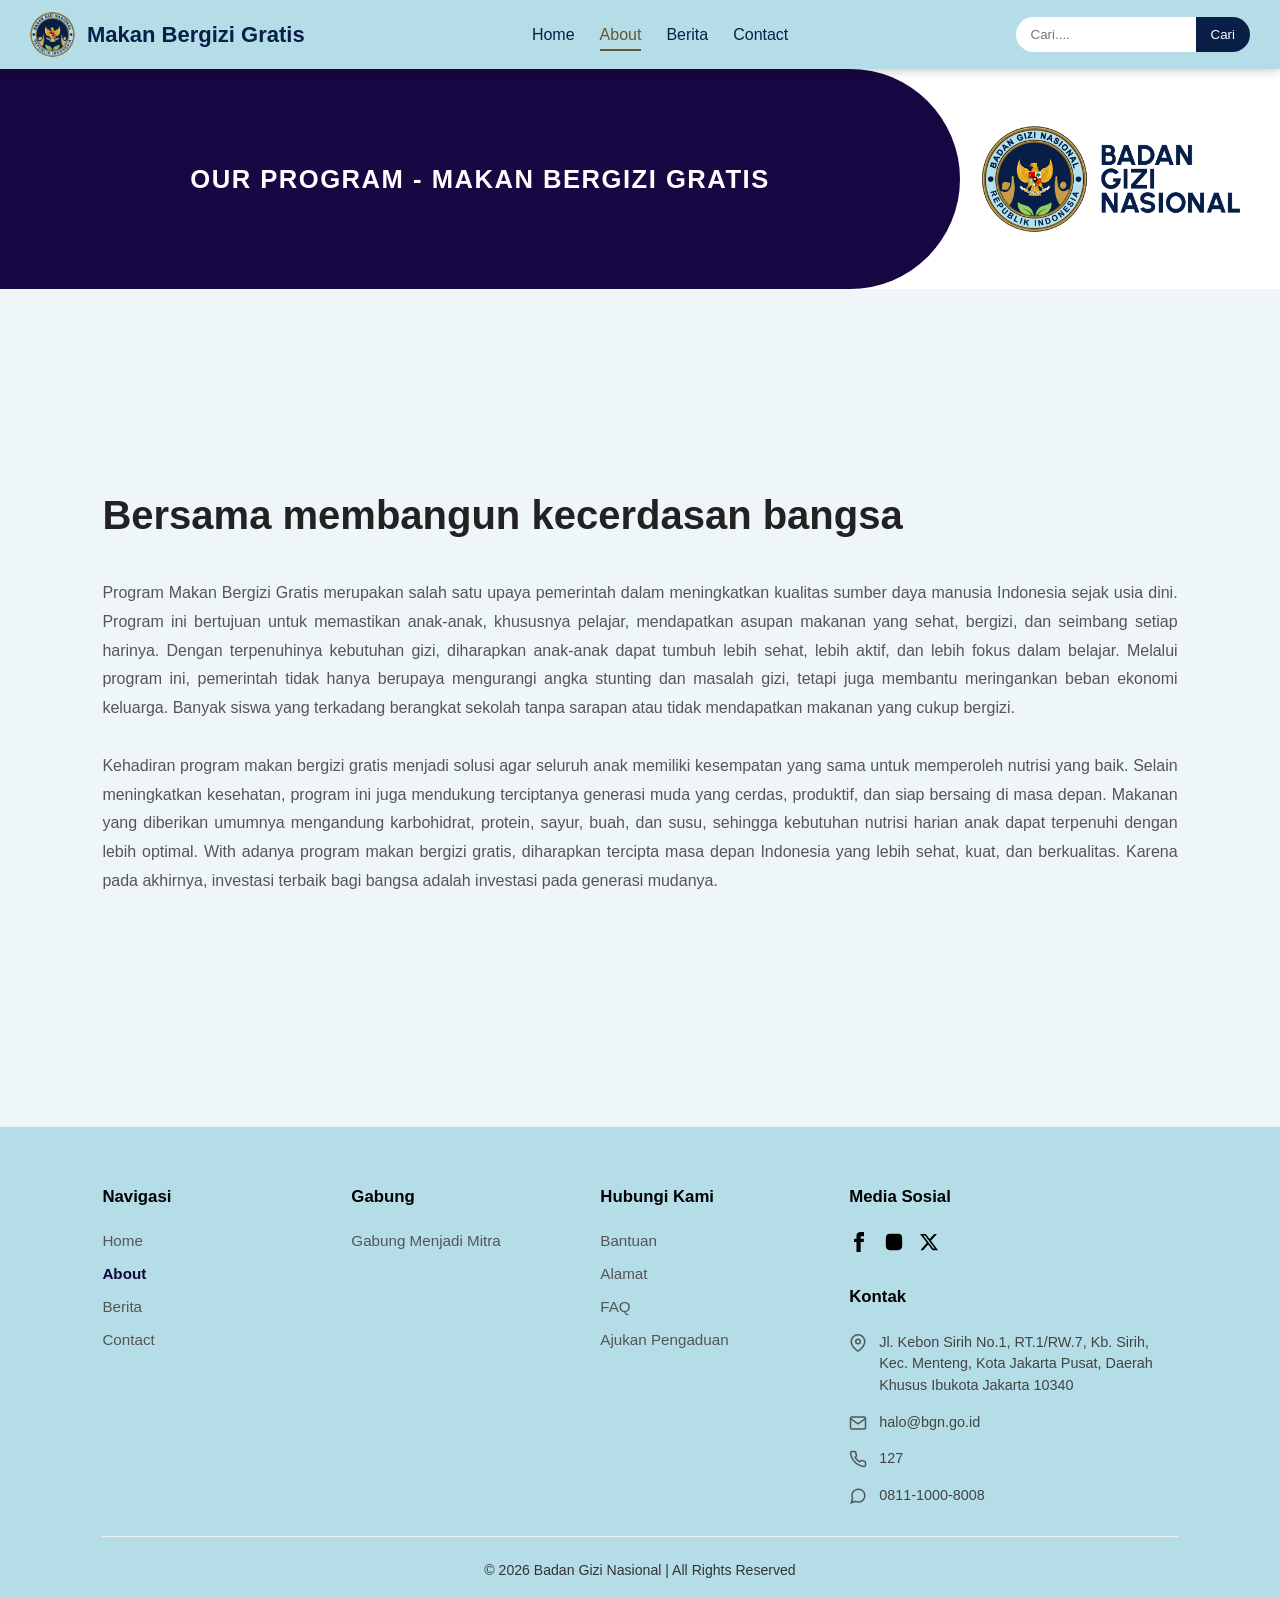
<file: about.html>
<!DOCTYPE html>
<html lang="en">
<head>
    <meta charset="UTF-8">
    <meta name="viewport" content="width=device-width, initial-scale=1.0">
    <title>Makan Bergizi Gratis - Tentang Kami</title>
    <link rel="stylesheet" href="style.css">
</head>
<body>
    
    <nav class="navbar">

        <div class="nav-left">
            <img src="asset/logo.webp" alt="logo" class="logo">
            <div class="brand">Makan Bergizi Gratis</div>
        </div>

        <ul class="menu">
            <li><a href="index.html">Home</a></li>
            <li><a href="about.html" class="active">About</a></li>
            <li><a href="berita.html">Berita</a></li>
            <li><a href="contact.html">Contact</a></li>
        </ul>

        <div class="search-box" style="position: relative;"> 
            <div class="search-input-wrapper">
                <input type="text" id="searchInput" placeholder="Cari...." autocomplete="off">
                <button type="button" id="searchBtn" class="button">Cari</button>
            </div>
    
            <div id="searchSuggestions" class="search-suggestions"></div>
        </div>
     </nav>

<section class="page-indicator-banner">
    
    <div class="banner-title-side">
        <h1 class="banner-text">Our Program - Makan Bergizi Gratis</h1>
    </div>

    <div class="banner-logo-side">
        <img src="asset/BGN_LOGO.png" alt="Logo Arumsari Auto Care" class="banner-brand-logo">
    </div>

</section>

      <section class="about" id="about">
        <div class="about-content">
            <h2>Bersama membangun kecerdasan bangsa</h2>
            <br>
            <p>Program Makan Bergizi Gratis merupakan salah satu upaya pemerintah dalam meningkatkan kualitas sumber daya manusia Indonesia sejak usia dini. Program ini bertujuan untuk memastikan anak-anak, khususnya pelajar, mendapatkan asupan makanan yang sehat, bergizi, dan seimbang setiap harinya. Dengan terpenuhinya kebutuhan gizi, diharapkan anak-anak dapat tumbuh lebih sehat, lebih aktif, dan lebih fokus dalam belajar.

Melalui program ini, pemerintah tidak hanya berupaya mengurangi angka stunting dan masalah gizi, tetapi juga membantu meringankan beban ekonomi keluarga. Banyak siswa yang terkadang berangkat sekolah tanpa sarapan atau tidak mendapatkan makanan yang cukup bergizi. <br> <br>Kehadiran program makan bergizi gratis menjadi solusi agar seluruh anak memiliki kesempatan yang sama untuk memperoleh nutrisi yang baik.

Selain meningkatkan kesehatan, program ini juga mendukung terciptanya generasi muda yang cerdas, produktif, dan siap bersaing di masa depan. Makanan yang diberikan umumnya mengandung karbohidrat, protein, sayur, buah, dan susu, sehingga kebutuhan nutrisi harian anak dapat terpenuhi dengan lebih optimal.

With adanya program makan bergizi gratis, diharapkan tercipta masa depan Indonesia yang lebih sehat, kuat, dan berkualitas. Karena pada akhirnya, investasi terbaik bagi bangsa adalah investasi pada generasi mudanya.</p>
        </div>
       </section>



<footer class="main-footer">
    <div class="footer-container">
        
        <div class="footer-col">
            <h3>Navigasi</h3>
            <ul>
                <li><a href="index.html">Home</a></li>
                <li><a href="about.html" class="active">About</a></li>
                <li><a href="berita.html">Berita</a></li>
                <li><a href="contact.html">Contact</a></li>
            </ul>
        </div>

        <div class="footer-col">
            <h3>Gabung</h3>
            <ul>
                <li><a href="contact.html">Gabung Menjadi Mitra</a></li>
            </ul>
        </div>

        <div class="footer-col">
            <h3>Hubungi Kami</h3>
            <ul>
                <li><a href="contact.html">Bantuan</a></li>
                <li><a href="contact.html">Alamat</a></li>
                <li><a href="contact.html">FAQ</a></li>
                <li><a href="contact.html">Ajukan Pengaduan</a></li>
            </ul>
        </div>

        <div class="footer-col footer-contact-col">
            <h3>Media Sosial</h3>
            <div class="social-icons">
                <a href="https://www.facebook.com/people/Bgn-RI/61571105639452/"><svg viewBox="0 0 24 24"><path d="M9 8h-3v4h3v12h5v-12h3.642l.358-4h-4v-1.667c0-.955.192-1.333 1.115-1.333h2.885v-5h-3.808c-3.596 0-5.192 1.583-5.192 4.615v3.385z"/></svg></a>
                <a href="https://www.instagram.com/badangizinasional.ri"><svg viewBox="0 0 24 24"><path d="M12 2.163c3.204 0 3.584.012 4.85.07 3.252.148 4.771 1.691 4.919 4.919.058 1.265.069 1.645.069 4.849 0 3.205-.012 3.584-.069 4.849-.149 3.225-1.664 4.771-4.919 4.919-1.266.058-1.644.07-4.85.07-3.204 0-3.584-.012-4.849-.07-3.26-.149-4.771-1.699-4.919-4.92-.058-1.265-.07-1.644-.07-4.849 0-3.204.013-3.583.07-4.849.149-3.227 1.664-4.771 4.919-4.919 1.266-.057 1.645-.069(4.849-.069zm0-2c-3.259 0-3.667.014-4.947.072-4.358.2-6.78 2.618-6.98 6.98-.059 1.281-.073 1.689-.073 4.948 0 3.259.014 3.668.072 4.948.2 4.358 2.618 6.78 6.98 6.98 1.281.058 1.689.072 4.948.072 3.259 0 3.668-.014 4.948-.072 4.354-.2 6.782-2.618 6.979-6.98.059-1.28.073-1.689.073-4.948 0-3.259-.014-3.667-.072-4.947-.196-4.354-2.617-6.78-6.979-6.98-1.281-.059-1.69-.073-4.949-.073zm0 5.838c-3.403 0-6.162 2.759-6.162 6.162s2.759 6.163 6.162 6.163 6.162-2.759 6.162-6.163c0-3.403-2.759-6.162-6.162-6.162zm0 10.162c-2.209 0-4-1.79-4-4 0-2.209 1.791-4 4-4s4 1.791 4 4c0 2.21-1.791 4-4 4zm6.406-11.845c-.796 0-1.441.645-1.441 1.44s.645 1.44 1.441 1.44c.795 0 1.439-.645 1.439-1.44s-.644-1.44-1.439-1.44z"/></svg></a>
                <a href="https://bgn.go.id/coming-soon"><svg viewBox="0 0 24 24"><path d="M18.244 2.25h3.308l-7.227 8.26 8.502 11.24H16.17l-5.214-6.817L4.99 21.75H1.68l7.73-8.835L1.254 2.25H8.08l4.713 6.231zm-1.161 17.52h1.833L7.084 4.126H5.117z"/></svg></a>
            </div>

            <h3 class="contact-title">Kontak</h3>
            <div class="contact-details">
                <div class="contact-item">
                    <svg class="contact-icon" viewBox="0 0 24 24" fill="none" stroke="currentColor" stroke-width="2"><path d="M21 10c0 7-9 13-9 13s-9-6-9-13a9 9 0 0 1 18 0z"></path><circle cx="12" cy="10" r="3"></circle></svg>
                    <span>Jl. Kebon Sirih No.1, RT.1/RW.7, Kb. Sirih, Kec. Menteng, Kota Jakarta Pusat, Daerah Khusus Ibukota Jakarta 10340</span>
                </div>
                <div class="contact-item">
                    <svg class="contact-icon" viewBox="0 0 24 24" fill="none" stroke="currentColor" stroke-width="2"><path d="M4 4h16c1.1 0 2 .9 2 2v12c0 1.1-.9 2-2 2H4c-1.1 0-2-.9-2-2V6c0-1.1.9-2 2-2z"></path><polyline points="22,6 12,13 2,6"></polyline></svg>
                    <a href="mailto:halo@bgn.go.id">halo@bgn.go.id</a>
                </div>
                <div class="contact-item">
                    <svg class="contact-icon" viewBox="0 0 24 24" fill="none" stroke="currentColor" stroke-width="2"><path d="M22 16.92v3a2 2 0 0 1-2.18 2 19.79 19.79 0 0 1-8.63-3.07 19.5 19.5 0 0 1-6-6 19.79 19.79 0 0 1-3.07-8.67A2 2 0 0 1 4.11 2h3a2 2 0 0 1 2 1.72 12.84 12.84 0 0 0 .7 2.81 2 2 0 0 1-.45 2.11L8.09 9.91a16 16 0 0 0 6 6l1.27-1.27a2 2 0 0 1 2.11-.45 12.84 12.84 0 0 0 2.81.7A2 2 0 0 1 22 16.92z"></path></svg>
                    <span>127</span>
                </div>
                <div class="contact-item">
                    <svg class="contact-icon" viewBox="0 0 24 24" fill="none" stroke="currentColor" stroke-width="2"><path d="M21 11.5a8.38 8.38 0 0 1-.9 3.8 8.5 8.5 0 0 1-7.6 4.7 8.38 8.38 0 0 1-3.8-.9L3 21l1.9-5.7a8.38 8.38 0 0 1-.9-3.8 8.5 8.5 0 0 1 4.7-7.6 8.38 8.38 0 0 1 3.8-.9h.5a8.48 8.48 0 0 1 8 8v.5z"></path></svg>
                    <span>0811-1000-8008</span>
                </div>
            </div>
        </div>
    </div>

    <div class="footer-bottom">
        <p>&copy; 2026 Badan Gizi Nasional | All Rights Reserved</p>
    </div>
</footer>

    <script src="script.js"></script>
</body>
</html>
</file>
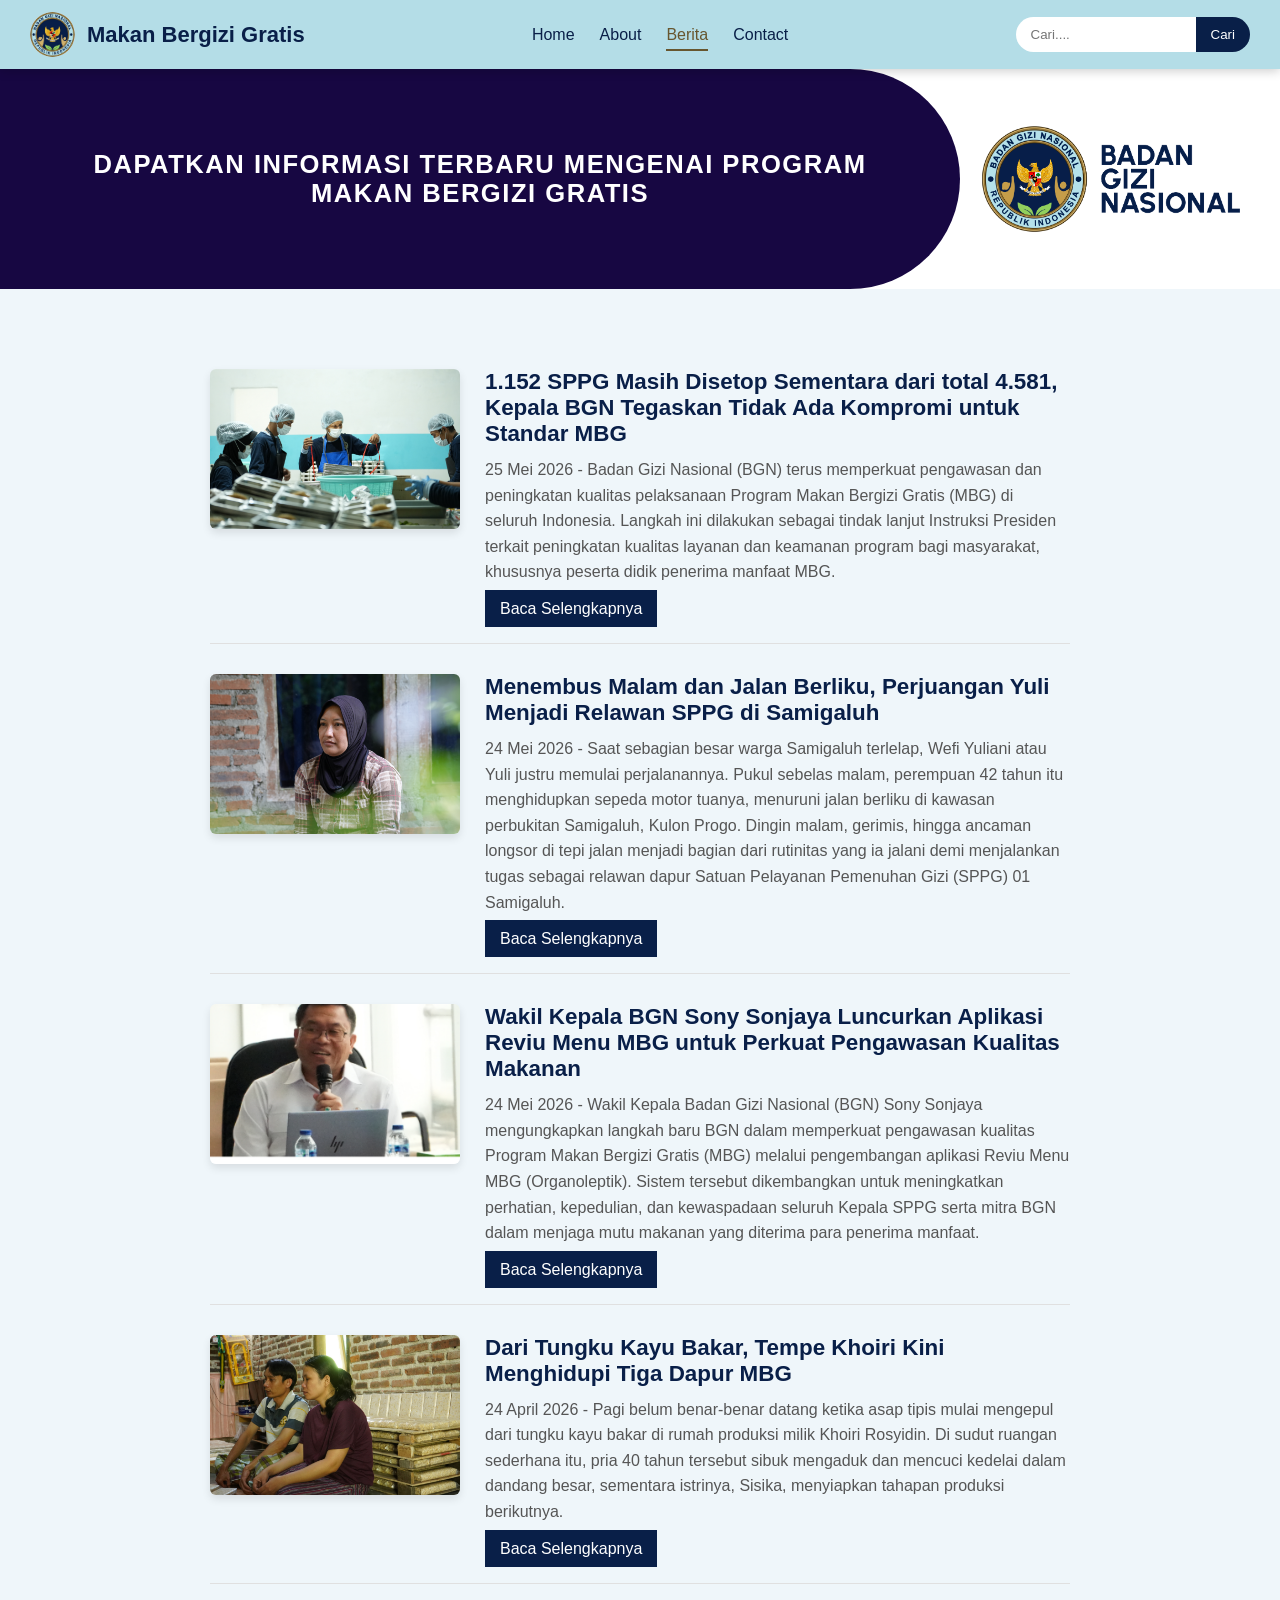
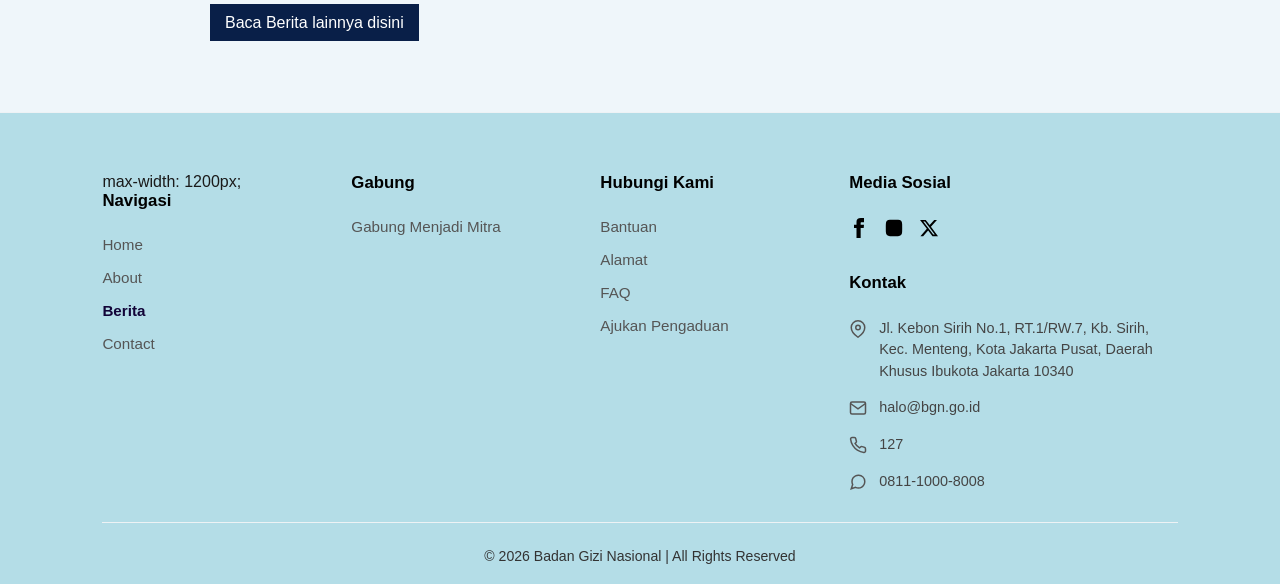
<file: berita.html>
<!DOCTYPE html>
<html lang="en">
<head>
    <meta charset="UTF-8">
    <meta name="viewport" content="width=device-width, initial-scale=1.0">
    <title>Makan Bergizi Gratis - Berita</title>
    <link rel="stylesheet" href="style.css">
</head>
<body>
    
    <nav class="navbar">

        <div class="nav-left">
            <img src="asset/logo.webp" alt="logo" class="logo">
            <div class="brand">Makan Bergizi Gratis</div>
        </div>

        <ul class="menu">
            <li><a href="index.html">Home</a></li>
            <li><a href="about.html">About</a></li>
            <li><a href="berita.html" class="active">Berita</a></li>
            <li><a href="contact.html">Contact</a></li>
        </ul>

        <div class="search-box" style="position: relative;"> 
            <div class="search-input-wrapper">
                <input type="text" id="searchInput" placeholder="Cari...." autocomplete="off">
                <button type="button" id="searchBtn" class="button">Cari</button>
            </div>
    
            <div id="searchSuggestions" class="search-suggestions"></div>
        </div>
     </nav>

<section class="page-indicator-banner">
    
    <div class="banner-title-side">
        <h1 class="banner-text">Dapatkan Informasi Terbaru Mengenai Program Makan Bergizi Gratis</h1>
    </div>

    <div class="banner-logo-side">
        <img src="asset/BGN_LOGO.png" alt="Logo Arumsari Auto Care" class="banner-brand-logo">
    </div>

</section>

<section class="news-container">

    <article class="news-item">
        <div class="news-layout">
            <div class="news-image-box">
                <img src="asset/berita-1.png" alt="Gambar Berita" class="news-thumbnail">
            </div>

            <div class="news-text-box">
                <h3 class="news-title">1.152 SPPG Masih Disetop Sementara dari total 4.581, Kepala BGN Tegaskan Tidak Ada Kompromi untuk Standar MBG</h3>
                <p class="news-desc">25 Mei 2026 - Badan Gizi Nasional (BGN) terus memperkuat pengawasan dan peningkatan kualitas pelaksanaan Program Makan Bergizi Gratis (MBG) di seluruh Indonesia. Langkah ini dilakukan sebagai tindak lanjut Instruksi Presiden terkait peningkatan kualitas layanan dan keamanan program bagi masyarakat, khususnya peserta didik penerima manfaat MBG.</p>
                <a href="https://bgn.go.id/news/siaran-pers/1152-sppg-masih-disetop-sementara-dari-total-4581-kepala-bgn-tegaskan-tidak-ada-kompromi-untuk-standar-mbg" class="button">Baca Selengkapnya</a>
            </div>
        </div>
        <hr class="news-divider">
    </article>

    <article class="news-item">
        <div class="news-layout">
            <div class="news-image-box">
                <img src="asset/berita-2.png" alt="Gambar Berita" class="news-thumbnail">
            </div>

            <div class="news-text-box">
                <h3 class="news-title">Menembus Malam dan Jalan Berliku, Perjuangan Yuli Menjadi Relawan SPPG di Samigaluh</h3>
                <p class="news-desc">24 Mei 2026 - Saat sebagian besar warga Samigaluh terlelap, Wefi Yuliani atau Yuli justru memulai perjalanannya. Pukul sebelas malam, perempuan 42 tahun itu menghidupkan sepeda motor tuanya, menuruni jalan berliku di kawasan perbukitan Samigaluh, Kulon Progo. Dingin malam, gerimis, hingga ancaman longsor di tepi jalan menjadi bagian dari rutinitas yang ia jalani demi menjalankan tugas sebagai relawan dapur Satuan Pelayanan Pemenuhan Gizi (SPPG) 01 Samigaluh.</p>
                <a href="https://bgn.go.id/news/artikel/menembus-malam-dan-jalan-berliku-perjuangan-yuli-menjadi-relawan-sppg-di-samigaluh" class="button">Baca Selengkapnya</a>
            </div>
        </div>
        <hr class="news-divider">
    </article>

    <article class="news-item">
        <div class="news-layout">
            <div class="news-image-box">
                <img src="asset/berita-3.png" alt="Gambar Berita" class="news-thumbnail">
            </div>
            <div class="news-text-box">
                <h3 class="news-title">Wakil Kepala BGN Sony Sonjaya Luncurkan Aplikasi Reviu Menu MBG untuk Perkuat Pengawasan Kualitas Makanan</h3>
                <p class="news-desc">24 Mei 2026 - Wakil Kepala Badan Gizi Nasional (BGN) Sony Sonjaya mengungkapkan langkah baru BGN dalam memperkuat pengawasan kualitas Program Makan Bergizi Gratis (MBG) melalui pengembangan aplikasi Reviu Menu MBG (Organoleptik). Sistem tersebut dikembangkan untuk meningkatkan perhatian, kepedulian, dan kewaspadaan seluruh Kepala SPPG serta mitra BGN dalam menjaga mutu makanan yang diterima para penerima manfaat.</p>
                <a href="https://bgn.go.id/news/siaran-pers/wakil-kepala-bgn-sony-sonjaya-luncurkan-aplikasi-reviu-menu-mbg-untuk-perkuat-pengawasan-kualitas-makanan" class="button">Baca Selengkapnya</a>
            </div>
        </div>
        <hr class="news-divider">
    </article>

    <article class="news-item">
        <div class="news-layout">
            <div class="news-image-box">
                <img src="asset/berita-4.png" alt="Gambar Berita" class="news-thumbnail">
            </div>
            <div class="news-text-box">
                <h3 class="news-title">Dari Tungku Kayu Bakar, Tempe Khoiri Kini Menghidupi Tiga Dapur MBG</h3>
                <p class="news-desc">24 April 2026 - Pagi belum benar-benar datang ketika asap tipis mulai mengepul dari tungku kayu bakar di rumah produksi milik Khoiri Rosyidin. Di sudut ruangan sederhana itu, pria 40 tahun tersebut sibuk mengaduk dan mencuci kedelai dalam dandang besar, sementara istrinya, Sisika, menyiapkan tahapan produksi berikutnya.</p>
                <a href="https://bgn.go.id/news/artikel/dari-tungku-kayu-bakar-tempe-khoiri-kini-menghidupi-tiga-dapur-mbg" class="button">Baca Selengkapnya</a>
            </div>
        </div>
        <hr class="news-divider">
    </article>

    <a href="https://bgn.go.id/news/artikel/" class="button">Baca Berita lainnya disini</a>
</section>



<footer class="main-footer">
    <div class="footer-container">
        
        <div class="footer-col">
            max-width: 1200px;
            <h3>Navigasi</h3>
            <ul>
                <li><a href="index.html">Home</a></li>
                <li><a href="about.html">About</a></li>
                <li><a href="berita.html" class="active">Berita</a></li>
                <li><a href="contact.html">Contact</a></li>
            </ul>
        </div>

        <div class="footer-col">
            <h3>Gabung</h3>
            <ul>
                <li><a href="contact.html">Gabung Menjadi Mitra</a></li>
            </ul>
        </div>

        <div class="footer-col">
            <h3>Hubungi Kami</h3>
            <ul>
                <li><a href="contact.html">Bantuan</a></li>
                <li><a href="contact.html">Alamat</a></li>
                <li><a href="contact.html">FAQ</a></li>
                <li><a href="contact.html">Ajukan Pengaduan</a></li>
            </ul>
        </div>

        <div class="footer-col footer-contact-col">
            <h3>Media Sosial</h3>
            <div class="social-icons">
                <a href="https://www.facebook.com/people/Bgn-RI/61571105639452/"><svg viewBox="0 0 24 24"><path d="M9 8h-3v4h3v12h5v-12h3.642l.358-4h-4v-1.667c0-.955.192-1.333 1.115-1.333h2.885v-5h-3.808c-3.596 0-5.192 1.583-5.192 4.615v3.385z"/></svg></a>
                <a href="https://www.instagram.com/badangizinasional.ri"><svg viewBox="0 0 24 24"><path d="M12 2.163c3.204 0 3.584.012 4.85.07 3.252.148 4.771 1.691 4.919 4.919.058 1.265.069 1.645.069 4.849 0 3.205-.012 3.584-.069 4.849-.149 3.225-1.664 4.771-4.919 4.919-1.266.058-1.644.07-4.85.07-3.204 0-3.584-.012-4.849-.07-3.26-.149-4.771-1.699-4.919-4.92-.058-1.265-.07-1.644-.07-4.849 0-3.204.013-3.583.07-4.849.149-3.227 1.664-4.771 4.919-4.919 1.266-.057 1.645-.069(4.849-.069zm0-2c-3.259 0-3.667.014-4.947.072-4.358.2-6.78 2.618-6.98 6.98-.059 1.281-.073 1.689-.073 4.948 0 3.259.014 3.668.072 4.948.2 4.358 2.618 6.78 6.98 6.98 1.281.058 1.689.072 4.948.072 3.259 0 3.668-.014 4.948-.072 4.354-.2 6.782-2.618 6.979-6.98.059-1.28.073-1.689.073-4.948 0-3.259-.014-3.667-.072-4.947-.196-4.354-2.617-6.78-6.979-6.98-1.281-.059-1.69-.073-4.949-.073zm0 5.838c-3.403 0-6.162 2.759-6.162 6.162s2.759 6.163 6.162 6.163 6.162-2.759 6.162-6.163c0-3.403-2.759-6.162-6.162-6.162zm0 10.162c-2.209 0-4-1.79-4-4 0-2.209 1.791-4 4-4s4 1.791 4 4c0 2.21-1.791 4-4 4zm6.406-11.845c-.796 0-1.441.645-1.441 1.44s.645 1.44 1.441 1.44c.795 0 1.439-.645 1.439-1.44s-.644-1.44-1.439-1.44z"/></svg></a>
                <a href="https://bgn.go.id/coming-soon"><svg viewBox="0 0 24 24"><path d="M18.244 2.25h3.308l-7.227 8.26 8.502 11.24H16.17l-5.214-6.817L4.99 21.75H1.68l7.73-8.835L1.254 2.25H8.08l4.713 6.231zm-1.161 17.52h1.833L7.084 4.126H5.117z"/></svg></a>
            </div>

            <h3 class="contact-title">Kontak</h3>
            <div class="contact-details">
                <div class="contact-item">
                    <svg class="contact-icon" viewBox="0 0 24 24" fill="none" stroke="currentColor" stroke-width="2"><path d="M21 10c0 7-9 13-9 13s-9-6-9-13a9 9 0 0 1 18 0z"></path><circle cx="12" cy="10" r="3"></circle></svg>
                    <span>Jl. Kebon Sirih No.1, RT.1/RW.7, Kb. Sirih, Kec. Menteng, Kota Jakarta Pusat, Daerah Khusus Ibukota Jakarta 10340</span>
                </div>
                <div class="contact-item">
                    <svg class="contact-icon" viewBox="0 0 24 24" fill="none" stroke="currentColor" stroke-width="2"><path d="M4 4h16c1.1 0 2 .9 2 2v12c0 1.1-.9 2-2 2H4c-1.1 0-2-.9-2-2V6c0-1.1.9-2 2-2z"></path><polyline points="22,6 12,13 2,6"></polyline></svg>
                    <a href="mailto:halo@bgn.go.id">halo@bgn.go.id</a>
                </div>
                <div class="contact-item">
                    <svg class="contact-icon" viewBox="0 0 24 24" fill="none" stroke="currentColor" stroke-width="2"><path d="M22 16.92v3a2 2 0 0 1-2.18 2 19.79 19.79 0 0 1-8.63-3.07 19.5 19.5 0 0 1-6-6 19.79 19.79 0 0 1-3.07-8.67A2 2 0 0 1 4.11 2h3a2 2 0 0 1 2 1.72 12.84 12.84 0 0 0 .7 2.81 2 2 0 0 1-.45 2.11L8.09 9.91a16 16 0 0 0 6 6l1.27-1.27a2 2 0 0 1 2.11-.45 12.84 12.84 0 0 0 2.81.7A2 2 0 0 1 22 16.92z"></path></svg>
                    <span>127</span>
                </div>
                <div class="contact-item">
                    <svg class="contact-icon" viewBox="0 0 24 24" fill="none" stroke="currentColor" stroke-width="2"><path d="M21 11.5a8.38 8.38 0 0 1-.9 3.8 8.5 8.5 0 0 1-7.6 4.7 8.38 8.38 0 0 1-3.8-.9L3 21l1.9-5.7a8.38 8.38 0 0 1-.9-3.8 8.5 8.5 0 0 1 4.7-7.6 8.38 8.38 0 0 1 3.8-.9h.5a8.48 8.48 0 0 1 8 8v.5z"></path></svg>
                    <span>0811-1000-8008</span>
                </div>
            </div>
        </div>
    </div>

    <div class="footer-bottom">
        <p>&copy; 2026 Badan Gizi Nasional | All Rights Reserved</p>
    </div>
</footer>

     <script src="script.js"></script>
</body>
</html>
</file>
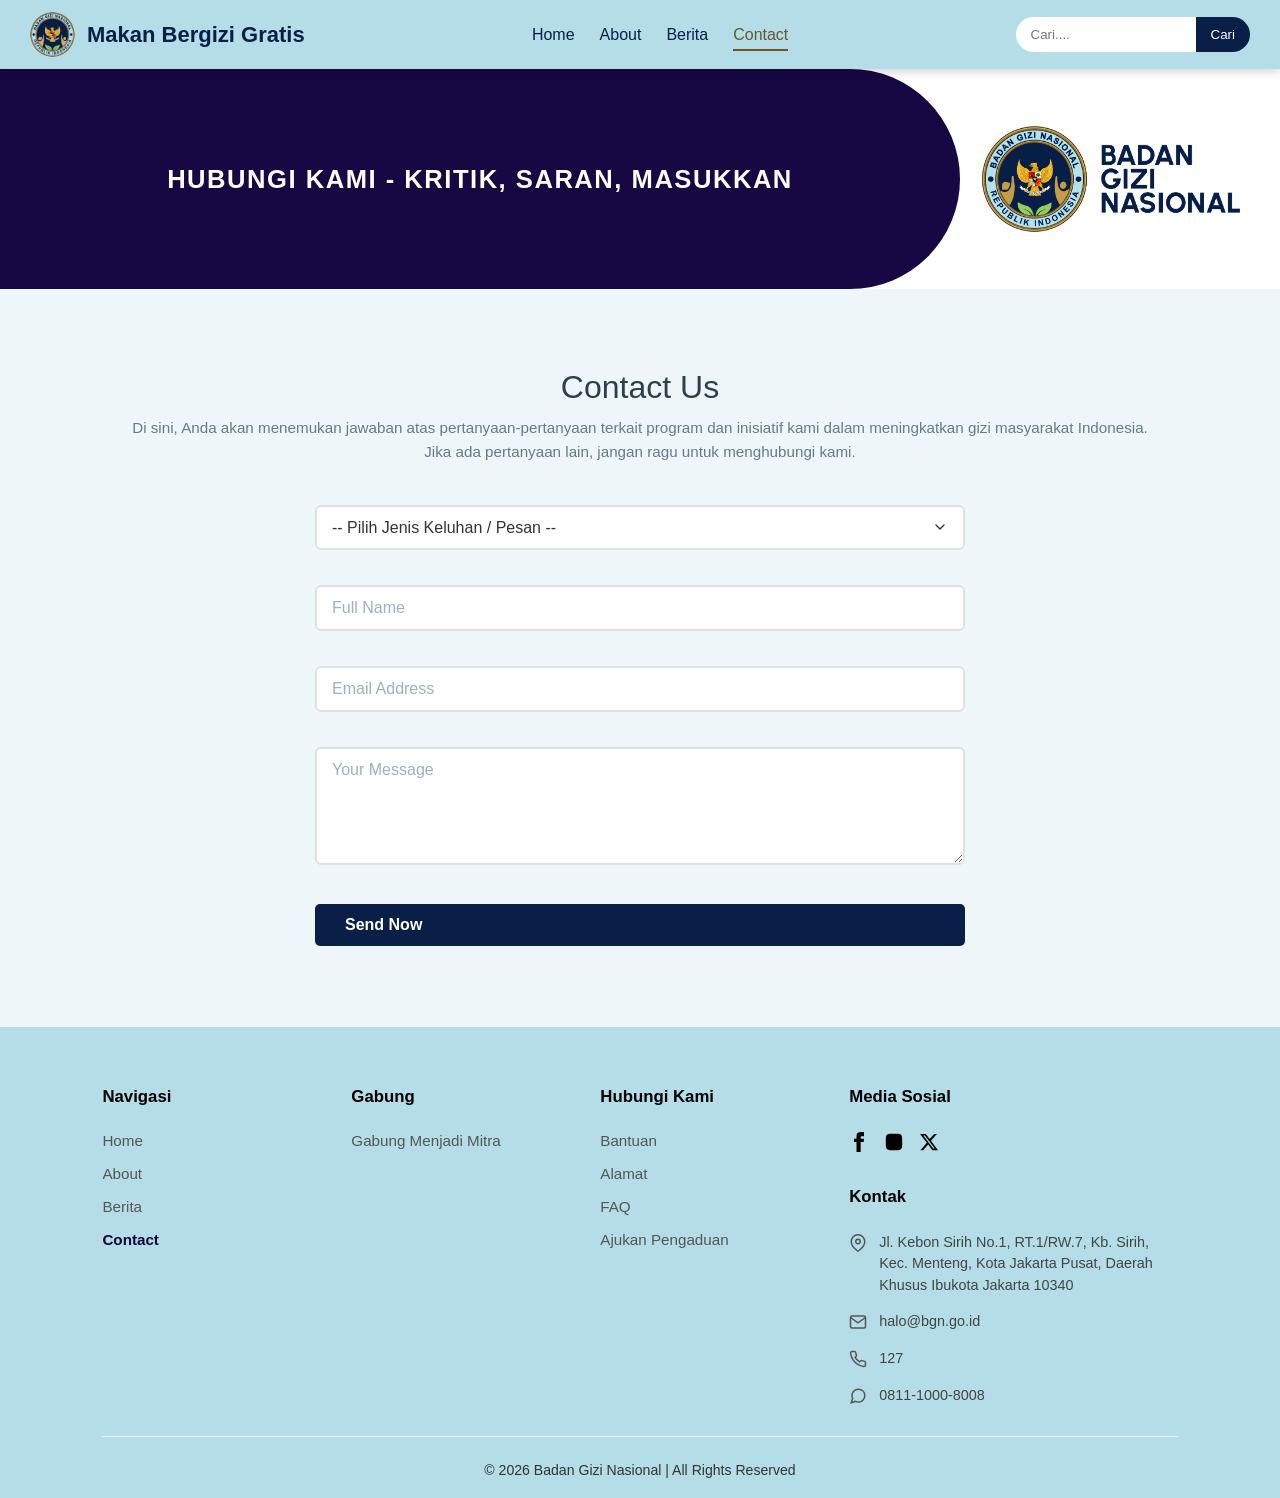
<file: contact.html>
<!DOCTYPE html>
<html lang="en">
<head>
    <meta charset="UTF-8">
    <meta name="viewport" content="width=device-width, initial-scale=1.0">
    <title>Makan Bergizi Gratis - Hubungi Kami</title>
    <link rel="stylesheet" href="style.css">
</head>
<body>
    
    <nav class="navbar">

        <div class="nav-left">
            <img src="asset/logo.webp" alt="logo" class="logo">
            <div class="brand">Makan Bergizi Gratis</div>
        </div>

        <ul class="menu">
            <li><a href="index.html">Home</a></li>
            <li><a href="about.html">About</a></li>
            <li><a href="berita.html">Berita</a></li>
            <li><a href="contact.html" class="active">Contact</a></li>
        </ul>

        <div class="search-box" style="position: relative;"> 
            <div class="search-input-wrapper">
                <input type="text" id="searchInput" placeholder="Cari...." autocomplete="off">
                <button type="button" id="searchBtn" class="button">Cari</button>
            </div>
    
            <div id="searchSuggestions" class="search-suggestions"></div>
        </div>
     </nav>

<section class="page-indicator-banner">
    
    <div class="banner-title-side">
        <h1 class="banner-text">Hubungi kami - kritik, saran, masukkan</h1>
    </div>

    <div class="banner-logo-side">
        <img src="asset/BGN_LOGO.png" alt="Logo Arumsari Auto Care" class="banner-brand-logo">
    </div>

</section>

<section class="contact-section">
    
    <div class="contact-header">
        <h2>Contact Us</h2>
        <p>Di sini, Anda akan menemukan jawaban atas pertanyaan-pertanyaan terkait program dan inisiatif kami dalam meningkatkan gizi masyarakat Indonesia. <br> Jika ada pertanyaan lain, jangan ragu untuk menghubungi kami.</p>
    </div>

    <div class="form-container">
        <form class="contact-form" id="formKontak">
            
            <div class="form-group">
                <select name="subject" required class="form-select">
                    <option value="" disabled selected>-- Pilih Jenis Keluhan / Pesan --</option>
                    <option value="Saran & Masukan">Saran & Masukan</option>
                    <option value="Kritik Program">Kritik Terhadap Program</option>
                    <option value="Pengaduan Layanan Makanan">Pengaduan Layanan (Makanan/Menu)</option>
                    <option value="Pengajuan Mitra Dapur/UMKM">Pengajuan Mitra Dapur / UMKM</option>
                    <option value="Pertanyaan Umum">Pertanyaan Umum / Bantuan</option>
                </select>
            </div>

            <div class="form-group">
                <input type="text" name="name" placeholder="Full Name" required autocomplete="off">
            </div>
            
            <div class="form-group">
                <input type="email" name="email" placeholder="Email Address" required autocomplete="off">
            </div>
            
            <div class="form-group">
                <textarea name="message" placeholder="Your Message" rows="5" required></textarea>
            </div>
            
            <button type="submit" class="button btn-submit">
                <span>Send Now</span>
            </button>
        </form>
    </div>

</section>



<footer class="main-footer">
    <div class="footer-container">
        
        <div class="footer-col">
            <h3>Navigasi</h3>
            <ul>
                <li><a href="index.html">Home</a></li>
                <li><a href="about.html">About</a></li>
                <li><a href="berita.html">Berita</a></li>
                <li><a href="contact.html" class="active">Contact</a></li>
            </ul>
        </div>

        <div class="footer-col">
            <h3>Gabung</h3>
            <ul>
                <li><a href="contact.html">Gabung Menjadi Mitra</a></li>
            </ul>
        </div>

        <div class="footer-col">
            <h3>Hubungi Kami</h3>
            <ul>
                <li><a href="contact.html">Bantuan</a></li>
                <li><a href="contact.html">Alamat</a></li>
                <li><a href="contact.html">FAQ</a></li>
                <li><a href="contact.html">Ajukan Pengaduan</a></li>
            </ul>
        </div>

        <div class="footer-col footer-contact-col">
            <h3>Media Sosial</h3>
            <div class="social-icons">
                <a href="https://www.facebook.com/people/Bgn-RI/61571105639452/"><svg viewBox="0 0 24 24"><path d="M9 8h-3v4h3v12h5v-12h3.642l.358-4h-4v-1.667c0-.955.192-1.333 1.115-1.333h2.885v-5h-3.808c-3.596 0-5.192 1.583-5.192 4.615v3.385z"/></svg></a>
                <a href="https://www.instagram.com/badangizinasional.ri"><svg viewBox="0 0 24 24"><path d="M12 2.163c3.204 0 3.584.012 4.85.07 3.252.148 4.771 1.691 4.919 4.919.058 1.265.069 1.645.069 4.849 0 3.205-.012 3.584-.069 4.849-.149 3.225-1.664 4.771-4.919 4.919-1.266.058-1.644.07-4.85.07-3.204 0-3.584-.012-4.849-.07-3.26-.149-4.771-1.699-4.919-4.92-.058-1.265-.07-1.644-.07-4.849 0-3.204.013-3.583.07-4.849.149-3.227 1.664-4.771 4.919-4.919 1.266-.057 1.645-.069(4.849-.069zm0-2c-3.259 0-3.667.014-4.947.072-4.358.2-6.78 2.618-6.98 6.98-.059 1.281-.073 1.689-.073 4.948 0 3.259.014 3.668.072 4.948.2 4.358 2.618 6.78 6.98 6.98 1.281.058 1.689.072 4.948.072 3.259 0 3.668-.014 4.948-.072 4.354-.2 6.782-2.618 6.979-6.98.059-1.28.073-1.689.073-4.948 0-3.259-.014-3.667-.072-4.947-.196-4.354-2.617-6.78-6.979-6.98-1.281-.059-1.69-.073-4.949-.073zm0 5.838c-3.403 0-6.162 2.759-6.162 6.162s2.759 6.163 6.162 6.163 6.162-2.759 6.162-6.163c0-3.403-2.759-6.162-6.162-6.162zm0 10.162c-2.209 0-4-1.79-4-4 0-2.209 1.791-4 4-4s4 1.791 4 4c0 2.21-1.791 4-4 4zm6.406-11.845c-.796 0-1.441.645-1.441 1.44s.645 1.44 1.441 1.44c.795 0 1.439-.645 1.439-1.44s-.644-1.44-1.439-1.44z"/></svg></a>
                <a href="https://bgn.go.id/coming-soon"><svg viewBox="0 0 24 24"><path d="M18.244 2.25h3.308l-7.227 8.26 8.502 11.24H16.17l-5.214-6.817L4.99 21.75H1.68l7.73-8.835L1.254 2.25H8.08l4.713 6.231zm-1.161 17.52h1.833L7.084 4.126H5.117z"/></svg></a>
            </div>

            <h3 class="contact-title">Kontak</h3>
            <div class="contact-details">
                <div class="contact-item">
                    <svg class="contact-icon" viewBox="0 0 24 24" fill="none" stroke="currentColor" stroke-width="2"><path d="M21 10c0 7-9 13-9 13s-9-6-9-13a9 9 0 0 1 18 0z"></path><circle cx="12" cy="10" r="3"></circle></svg>
                    <span>Jl. Kebon Sirih No.1, RT.1/RW.7, Kb. Sirih, Kec. Menteng, Kota Jakarta Pusat, Daerah Khusus Ibukota Jakarta 10340</span>
                </div>
                <div class="contact-item">
                    <svg class="contact-icon" viewBox="0 0 24 24" fill="none" stroke="currentColor" stroke-width="2"><path d="M4 4h16c1.1 0 2 .9 2 2v12c0 1.1-.9 2-2 2H4c-1.1 0-2-.9-2-2V6c0-1.1.9-2 2-2z"></path><polyline points="22,6 12,13 2,6"></polyline></svg>
                    <a href="mailto:halo@bgn.go.id">halo@bgn.go.id</a>
                </div>
                <div class="contact-item">
                    <svg class="contact-icon" viewBox="0 0 24 24" fill="none" stroke="currentColor" stroke-width="2"><path d="M22 16.92v3a2 2 0 0 1-2.18 2 19.79 19.79 0 0 1-8.63-3.07 19.5 19.5 0 0 1-6-6 19.79 19.79 0 0 1-3.07-8.67A2 2 0 0 1 4.11 2h3a2 2 0 0 1 2 1.72 12.84 12.84 0 0 0 .7 2.81 2 2 0 0 1-.45 2.11L8.09 9.91a16 16 0 0 0 6 6l1.27-1.27a2 2 0 0 1 2.11-.45 12.84 12.84 0 0 0 2.81.7A2 2 0 0 1 22 16.92z"></path></svg>
                    <span>127</span>
                </div>
                <div class="contact-item">
                    <svg class="contact-icon" viewBox="0 0 24 24" fill="none" stroke="currentColor" stroke-width="2"><path d="M21 11.5a8.38 8.38 0 0 1-.9 3.8 8.5 8.5 0 0 1-7.6 4.7 8.38 8.38 0 0 1-3.8-.9L3 21l1.9-5.7a8.38 8.38 0 0 1-.9-3.8 8.5 8.5 0 0 1 4.7-7.6 8.38 8.38 0 0 1 3.8-.9h.5a8.48 8.48 0 0 1 8 8v.5z"></path></svg>
                    <span>0811-1000-8008</span>
                </div>
            </div>
        </div>
    </div>

    <div class="footer-bottom">
        <p>&copy; 2026 Badan Gizi Nasional | All Rights Reserved</p>
    </div>
</footer>

    <script src="script.js"></script>
</body>
</html>
</file>
<file: style.css>
*{
    margin: 0;
    padding: 0;
    box-sizing: border-box;
    font-family: 'Lucida Sans', 'Lucida Sans Regular', 'Lucida Grande', 'Lucida Sans Unicode', Geneva, Verdana, sans-serif;
}

body {
    background-color: #eff6fa;
}

.navbar{
    position: sticky;
    top: 0;
    width: 100%;
    background: #B4DDE7;
    padding: 12px 30px;
    display: flex;
    align-items: center;
    justify-content: space-between;
    z-index: 1000;
    box-shadow: 0 2px 10px rgba(0, 0, 0, 0.2);
}

.nav-left{
    display: flex;
    align-items: center;
    gap: 12px;
}

.logo{
    width: 45px;
    height: 45px;
    border-radius: 50%;
    object-fit: cover;
}

.brand{
    color:#091F48;
    font-size: 22px;
    font-weight: bold;
}

.menu{
    display: flex;
    gap: 25px;
    list-style: none;
}

.menu a{
    text-decoration: none;
    color: #091F48;
    transition: 0.3s;
    padding-bottom: 6px;
    border-bottom: 2px solid transparent;
}

.menu a:hover,
.menu a.active {
    color: #67562F;
    border-bottom: 2px solid #67562F;
}

.search-box{
    display: flex;
    align-items: center;
    border-radius: 25px;
    overflow: hidden;
}

.search-box input{
    border: none;
    outline: none;
    padding: 10px 15px;
    width: 180px;
}

.search-box button {
    border: none;
    background: #091F48;
    color: white;
    padding: 10px 15px;
    cursor: pointer;
    transition: 0.3s;
}

.search-box button:hover {
    background: #656558;
}

.search-input-wrapper {
    display: flex;
    align-items: center;
}

.search-suggestions {
    position: absolute;
    top: 100%;
    left: 0;
    width: 100%;
    background-color: #ffffff;
    border: 1px solid #ccc;
    border-top: none;
    border-radius: 0 0 8px 8px;
    box-shadow: 0 4px 10px rgba(0,0,0,0.15);
    max-height: 200px;
    overflow-y: auto;
    z-index: 99999;
    display: none;
}

.suggestion-item {
    padding: 10px 15px;
    font-size: 0.9rem;
    color: #333;
    cursor: pointer;
    text-align: left;
    transition: background 0.2s;
}

.suggestion-item:hover {
    background-color: #f2f2f2;
    color: #091F48;
}

.button{
    border: none;
    background: #091F48;
    color: white;
    padding: 10px 15px;
    cursor: pointer;
    transition: 0.3s;
    text-decoration: none;
}

.search-box button:hover{
    background:#656558;
}

.page-indicator-banner {
    display: flex;
    align-items: center;
    justify-content: space-between;
    background-color: #ffffff;
    width: 100%;
    height: 220px;
    overflow: hidden;
    box-sizing: border-box;
}

.banner-title-side {
    background-color: #170742; 
    flex: 1;
    height: 100%;
    display: flex;
    align-items: center;
    justify-content: center;
    padding: 0 60px;
    border-radius: 0 180px 180px 0; 
}

.banner-text {
    color: #ffffff;
    font-family: 'Segoe UI', Roboto, Helvetica, Arial, sans-serif;
    font-size: 1.6rem;
    font-weight: 700;
    text-transform: uppercase;
    letter-spacing: 1.5px;
    text-align: center;
    margin: 0;
}

.banner-logo-side {
    width: 25%;
    height: 100%;
    display: flex;
    align-items: center;
    justify-content: center;
    padding: 20px 40px 20px 20px;
}

.banner-brand-logo {
    max-width: 100%;
    max-height: 140px;
    object-fit: contain;
}

.slides{
    position: relative;
    width: 100%;
    height: calc(100vh - 70px); 
    display: flex;
    align-items: center;
    justify-content: center;
    overflow: hidden;
}

.slide{
    position: absolute;
    top: 0;
    left: 0;
    width: 100%;
    height: 100%;
    background-size: cover;
    background-position: center;
    background-repeat: no-repeat;
    justify-content: center;
    opacity: 0; 
    transition: opacity 0.8s ease-in-out;
    z-index: 0;
    overflow: hidden;
}

.slide.active{
    opacity: 1;
    z-index: 1;
}

.overlay{
    position: absolute;
    top: 0;
    left: 0;
    right: 0;
    bottom: 0;
    width: 100%;
    height: 100%;
    background-color: rgba(0, 0, 0, 0.65);
    z-index: 2;
}

.narasi1 {
    position: absolute;
    top: 53%; 
    left: 50%;
    transform: translate(-50%, -50%);
    text-align: center;
    color: #ffffff;
    z-index: 3;
    width: 90%;
    max-width: 850px;
    padding: 0 20px;
    box-sizing: border-box;
}

.narasi1 h1 {
        font-size: 2.5rem;
        font-weight: 500;
        letter-spacing: 2px;
        margin-bottom: 15px;
        text-transform: uppercase;
        line-height: 1.3;
}

.narasi1 p {
        font-size: 1.1rem;
        line-height: 1.6;
        margin-bottom: 30px;
        color: #d1d1d1;
}
        
.arrow {
        position: absolute;
        top: 50%;
        transform: translateY(-50%);
        font-size: 2.5rem;
        color: rgba(255, 255, 255, 0.5);
        cursor: pointer;
        z-index: 3;
        user-select: none;
        transition: color 0.3s;
        font-weight: lighter;
        padding: 20px;
}

.arrow:hover { color: #ffffff; }
.prev { left: 20px; }
.next { right: 20px; }


.indicators {
        position: absolute;
        bottom: 30px;
        left: 50%;
        transform: translateX(-50%);
        display: flex;
        gap: 8px;
        z-index: 3;
}

.indicator {
        width: 30px;
        height: 2px;
        background-color: rgba(255, 255, 255, 0.4);
        cursor: pointer;
        transition: background-color 0.3s;
}

.indicator.active, .indicator:hover {
        background-color: #ffffff;
}


.about {
    padding: 200px 8%;
}

.about-us {
    display: flex;
    align-items: center; 
    justify-content: space-between;
    gap: 30px;
    max-width: 1200px;
    margin: 0 auto;
    margin-bottom: -60px;
}

.about-img {
    flex: 1;
}

.about-img img {
    width: 80%;
    height: auto;
    display: block;
    box-shadow: 0 10px 20px rgba(0,0,0,0.08);
}

.about-content {
    flex: 1;
}

.about-content h2 {
    font-size: 2.5rem;
    color: #222222;
    margin-bottom: 20px;
    font-weight: 600;
    line-height: 1.3;
}

.about-content p {
    font-size: 1rem;
    color: #555555;
    line-height: 1.8;
    margin-bottom: 30px;
    text-align: justify;
}

.container {
    max-width: 1140px;
    margin: 0 auto;
    padding: 50px 20px;
}

.services-header {
    text-align: center;
    margin-bottom: 50px;
}

.services-header h2 {
    font-size: 2.5rem;
    color: #091F48;
    margin-bottom: 10px;
}

.services-header p {
    color: #091F48;
    max-width: 600px;
    margin: 0 auto;
}

.services-grid {
    display: grid;
    grid-template-columns: repeat(auto-fit, minmax(300px, 1fr));
    gap: 30px;
}

.services-carousel {
    display: flex;
    align-items: center;
    position: relative;
    gap: 15px;
}

.services-viewport {
    overflow: hidden;
    width: 100%;
}

.services-track {
    display: flex;
    transition: transform 0.5s ease-in-out;
    width: 100%;
}

.service-slide-group {
    min-width: 100%; 
    flex: 0 0 100%;
}

.service-arrow {
    background-color: #091F48;
    color: white;
    border: none;
    width: 40px;
    height: 40px;
    border-radius: 50%;
    font-size: 1.2rem;
    cursor: pointer;
    display: flex;
    align-items: center;
    justify-content: center;
    transition: background-color 0.3s ease;
    flex-shrink: 0;
}

.service-arrow:hover {
    background-color: #c49942;
}

.stats-section {
    padding: 80px 8%;
    background-color: #170742;
    margin-top: 60px;
}

.stats-container {
    max-width: 900px;
    margin: 0 auto;
    display: flex;
    flex-direction: column;
    gap: 40px;
}

.logo-kustom {
    max-width: 90px;      
    height: auto;        
    max-height: 70px;    
    margin-bottom: 15px;
    display: block;
    margin-left: auto;
    margin-right: auto;
}

.stat-row {
    display: flex;
    align-items: center;
    justify-content: space-between;
    gap: 30px;
}

.stat-left {
    display: flex;
    align-items: center;
    gap: 25px;
    width: 45%;
}

.stat-right {
    width: 55%;
}

.icon-wrapper {
    position: relative;
    width: 75px;
    height: 75px;
    flex-shrink: 0;
    display: flex;
    align-items: center;
    justify-content: center;
}

.rotating-circle {
    position: absolute;
    top: 0;
    left: 0;
    width: 100%;
    height: 100%;
    border: 2px dashed #ffc107;
    border-radius: 50%;
    animation: putarLingkaran 8s linear infinite;
}

@keyframes putarLingkaran {
    0% { transform: rotate(0deg); }
    100% { transform: rotate(360deg); }
}

.stat-image {
    width: 45px;
    height: 45px;
    object-fit: contain;
    z-index: 2;
}

.stat-data {
    display: flex;
    flex-direction: column;
    align-items: flex-start;
}

.stat-data h3 {
    font-size: 40px;
    color: #ffc107;
    margin-bottom: 0px;
    font-weight: 500;
    line-height: 1.1;
}

.stat-badge {
    background-color: #ffc107;
    color: white;
    padding: 3px 8px;
    font-size: 0.95rem;
    font-weight: 600;
}

.stat-label-text {
    color: #ffc107;
    font-size: 1rem;
    font-weight: 600;
}

.stat-right p {
    font-size: 1.1rem;
    color: #ffc107;
    line-height: 1.6;
    margin: 0;
}

.stat-divider {
    border: none;
    border-top: 1px solid #ffc107;
    margin: 0;
}

.team-grid {
    display: flex;
    flex-wrap: nowrap;
    gap: 5px;
    overflow-x: auto;
    padding-bottom: 15px;
}

.team-grid .service-card {
    position: relative;
    overflow: hidden;
    background-color: #212529;
    z-index: 1;
    flex: 1 0 18%;
    width: 200px;
    display: flex;
    flex-direction: column;
    justify-content: space-between;
}

.team-grid .service-card::before {
    content: "";
    position: absolute;
    top: 0;
    left: 0;
    width: 100%;
    height: 100%;
    background-image: var(--bg-image); 
    background-size: cover;
    background-position: center;
    background-repeat: no-repeat;
    
    filter: blur(4px);      
    opacity: 0.25;          
    
    z-index: -1;            
    transition: transform 0.3s ease;
}

.team-grid .service-card:hover::before {
    transform: scale(1.1);
}

.team-grid .service-card h3, 
.team-grid .service-card p,
.team-grid .team-img-container {
    position: relative;
    z-index: 2;
}

.team-img-container {
    width: 100px;
    height: 100px;
    margin: 0 auto 20px auto;
    display: flex;
    align-items: center;
    justify-content: center;
}

.team-img {
    width: 100%;
    height: 100%;
    object-fit: cover;
    border-radius: 50%;
    border: 3px solid #ffc107;
    box-shadow: 0 4px 8px rgba(0, 0, 0, 0.2);
}

.team-grid .service-card .button {
    margin-top: auto;
    align-self: center;
    display: inline-block;
    background-color: #ffc107;
    color: #212529;
    font-weight: bold;
    border-radius: 4px;
}

.service-card {
    background-color: #CAA44D; 
    color: #ffffff;
    padding: 40px 30px;
    text-align: center;
    border-radius: 5px;
    transition: all 0.3s ease;
}

.service-card:hover {
    transform: translateY(-10px);
}

.service-card .icon {
    font-size: 50px;
    margin-bottom: 20px;
    color: #fff;
}

.service-card h3 {
    font-size: 1.5rem;
    margin-bottom: 15px;
}

.service-card p {
    font-size: 0.95rem;
    color: #ffffff;
    line-height: 1.6;
    margin-bottom: 25px;
}

.services-section{
    margin-top: 60px;
    margin-bottom: 60px;
}


.join {
    background-color: #170742;
    color: #ffffff;
    position: relative;
    overflow: hidden;
    padding: 80px 8%;
    display: flex;
    align-items: center;
    min-height: 400px;
}

.join-us {
    max-width: 650px;
    position: relative;
    z-index: 2;
}

.join-team {
    font-size: 14px;
    font-weight: 600;
    letter-spacing: 0.5px;
    margin-bottom: 15px;
    display: block;
}

.join-team h2 {
    font-size: 2.2rem;
    font-weight: 600;
    line-height: 1.3;
    margin-bottom: 40px;
}

.pattern {
    position: absolute;
    top: 50%;
    right: -120px;
    transform: translateY(-50%); 
    height: 90%;
    max-height: 450px;
    z-index: 1; 
    transform: rotate(-90deg);
}

.join-btn {
    display: inline-flex;
    align-items: center;
    gap: 10px;
    padding: 10px 25px;
    background: transparent;
    color: white;
    border: 1px solid white;
    text-decoration: none;
    font-size: 15px;
    transition: all 0.3s ease;
    margin-top: 10px;
}

.join-btn:hover {
    background-color: white;
    color: #091F48;
}

.highlight {
    color: #dfbd3c; 
}

.main-footer {
    background-color: #B4DDE7;
    color: #1a1a1a;
    font-family: 'Segoe UI', Tahoma, Geneva, Verdana, sans-serif;
    padding: 60px 8% 20px 8%;
    border-top: 1px solid #eef2f5;
    position: relative;
}

.footer-container {
    display: flex;
    justify-content: space-between;
    flex-wrap: wrap;
    gap: 30px;
    max-width: 1200px;
    margin: 0 auto;
}

.footer-col {
    flex: 1;
    min-width: 180px;
}

.footer-col h3 {
    font-size: 1.05rem;
    font-weight: 600;
    color: #000000;
    margin-bottom: 25px;
}

.footer-col ul {
    list-style: none;
    padding: 0;
    margin: 0;
}

.footer-col ul li {
    margin-bottom: 15px;
}

.footer-col ul li a {
    text-decoration: none;
    color: #555555;
    font-size: 0.95rem;
    transition: color 0.2s ease;
}

.footer-col ul li a:hover {
    color: #0d1b3e;
}

.footer-col ul li a.active {
    color: #120438;
    font-weight: bold;
}

.footer-contact-col {
    min-width: 280px;
    flex: 1.5;
}

.social-icons {
    display: flex;
    gap: 15px;
    margin-bottom: 35px;
}

.social-icons a {
    display: inline-block;
    width: 20px;
    height: 20px;
    color: #000000;
    transition: transform 0.2s ease;
}

.social-icons a:hover {
    transform: scale(1.1);
}

.social-icons svg {
    width: 100%;
    height: 100%;
    fill: currentColor;
}

.contact-title {
    margin-top: 20px;
}

.contact-details {
    display: flex;
    flex-direction: column;
    gap: 15px;
}

.contact-item {
    display: flex;
    align-items: flex-start;
    gap: 12px;
    font-size: 0.9rem;
    color: #444444;
    line-height: 1.5;
}

.contact-icon {
    width: 18px;
    height: 18px;
    color: #555555;
    flex-shrink: 0;
    margin-top: 2px;
}

.contact-item a {
    color: #444444;
    text-decoration: none;
}

.contact-form .form-group {
    margin-bottom: 20px;
    width: 100%;
}

.contact-form input,
.contact-form textarea {
    width: 100%;
    padding: 12px 15px;
    border: 2px solid #e0e0e0;
    border-radius: 6px;
    background-color: #ffffff;
    color: #333;
    font-size: 1rem;
    transition: all 0.3s ease;
}

.contact-form .form-select {
    width: 100%;
    padding: 12px 15px;
    border: 2px solid #e0e0e0;
    border-radius: 6px;
    background-color: #ffffff;
    color: #333;
    font-size: 1rem;
    font-family: inherit;
    cursor: pointer;
    outline: none;
    transition: all 0.3s ease;
    
    appearance: none;
    -webkit-appearance: none;
    -moz-appearance: none;
    background-image: url("data:image/svg+xml;utf8,<svg xmlns='http://www.w3.org/2000/svg' width='24' height='24' viewBox='0 0 24 24' fill='none' stroke='%23333' stroke-width='2' stroke-linecap='round' stroke-linejoin='round'><polyline points='6 9 12 15 18 9'></polyline></svg>");
    background-repeat: no-repeat;
    background-position: right 15px center;
    background-size: 16px;
}

.contact-form .form-select:focus {
    border-color: #091F48;
    box-shadow: 0 0 8px rgba(9, 31, 72, 0.15);
}

.contact-form textarea:focus {
    border-color: #091F48;
    outline: none;
    box-shadow: 0 0 8px rgba(9, 31, 72, 0.15);
}

.btn-submit {
    cursor: pointer;
    background-color: #091F48;
    color: #ffffff;
    border: none;
    padding: 12px 30px;
    font-size: 1rem;
    font-weight: bold;
    border-radius: 5px;
    transition: transform 0.2s ease, background-color 0.3s ease;
    display: inline-flex;
    align-items: center;
    gap: 10px;
}

.btn-submit:hover {
    background-color: #13336d;
    transform: translateY(-2px);
}

.btn-submit:active {
    transform: translateY(1px);
}

.footer-bottom {
    border-top: 1px solid #eef2f5;
    margin-top: 30px;
    padding-top: 25px;
    text-align: center;
}

.footer-bottom p {
    font-size: 0.88rem;
    color: #333333;
    margin: 0;
}

.contact-section {
    background-color: #eff6fa; 
    padding: 80px 20px;
    text-align: center;
}

.contact-header h2 {
    color: #2c3e50;
    font-size: 2rem;
    font-weight: 500;
    margin-bottom: 10px;
    margin-top: 0;
}

.contact-header p {
    color: #667a8a;
    font-size: 0.95rem;
    line-height: 1.6;
    margin-bottom: 40px;
}

.form-container {
    max-width: 650px;
    margin: 0 auto;
}

.contact-form {
    display: flex;
    flex-direction: column;
    gap: 15px;
}

.contact-form input,
.contact-form textarea {
    width: 100%;
    padding: 15px 18px;
    background-color: #ffffff;
    border: 1px solid #e0e6ed;
    border-radius: 3px;
    font-size: 0.95rem;
    font-family: inherit;
    color: #333333;
    box-sizing: border-box;
    outline: none;
    transition: border-color 0.3s ease;
}

.contact-form input:focus,
.contact-form textarea:focus {
    border-color: #fabb18; 
}

.contact-form input::placeholder,
.contact-form textarea::placeholder {
    color: #a0b0bb;
}

.contact-form textarea {
    resize: vertical;
}

.news-container {
    max-width: 900px;
    margin: 40px auto;
    margin-top: 80px;
    margin-bottom:80px;
    padding: 0 20px;
}

.news-item {
    margin-bottom: 30px;
}

.news-layout {
    display: flex;
    gap: 25px; 
    align-items: flex-start;
    margin-bottom: 25px; 
}


.news-image-box {
    flex: 0 0 250px;
}

.news-thumbnail {
    width: 100%;
    height: 160px;
    object-fit: cover;
    border-radius: 6px;
    box-shadow: 0 4px 8px rgba(0,0,0,0.1);
}


.news-title {
    margin: 0 0 10px 0;
    font-size: 1.4rem;
    color: #091F48;
}

.news-desc {
    margin: 0 0 15px 0;
    color: #555555;
    line-height: 1.6;
}

.news-divider {
    border: none;
    border-top: 1.5px solid #e0e0e0;
}

@media screen and (max-width: 768px) {
    .page-indicator-banner {
        flex-direction: column-reverse;
        height: auto;
        padding-top: 20px;
    }

    .banner-title-side {
        width: 100%;
        padding: 40px 20px;
        border-radius: 0;
        box-shadow: none;
    }

    .banner-text {
        font-size: 1.25rem;
    }

    .banner-logo-side {
        width: 100%;
        height: auto;
        padding: 10px 20px;
    }

    .banner-brand-logo {
        max-height: 90px;
    }
}


@media screen and (max-width: 850px) {
    .about-us {
        flex-direction: column;
        text-align: center;
        gap: 40px;
    }

    .services-content p {
        text-align: center;
    }
}
@media (max-width: 768px) {
        .narasi1 h1 { font-size: 2.2rem; }
        .narasi1 p { font-size: 0.95rem; }
        .arrow { font-size: 1.8rem; padding: 10px; }
        .prev { left: 5px; }
        .next { right: 5px; }
        }

@media (max-width: 768px) {
    .services-carousel {
        position: relative;
    }
    
    .service-arrow {
        position: absolute;
        top: 50%;
        transform: translateY(-50%);
        z-index: 10;
        opacity: 0.8;
    }

    .left-arrow { left: -10px; }
    .right-arrow { right: -10px; }
}

@media (max-width: 768px) {
    .services-carousel {
        position: relative;
    }
    
    .service-arrow {
        position: absolute;
        top: 50%;
        transform: translateY(-50%);
        z-index: 10;
        opacity: 0.8;
    }

    .left-arrow { left: -10px; }
    .right-arrow { right: -10px; }
}

@media screen and (max-width: 1024px) {
    .team-grid {
        flex-wrap: wrap;
        justify-content: center;
    }
    .team-grid .service-card {
        flex: 1 0 25%;
    }
}

@media screen and (max-width: 850px) {
    .info-section h2 {
        font-size: 1.6rem;
    }
    
    .pattern {
        right: -150px;
        opacity: 0.2; 
    }
}


@media screen and (max-width: 768px) {
    .footer-container {
        flex-direction: column;
        gap: 40px;
    }
    
    .footer-col {
        min-width: 100%;
    }
    
    .footer-col h3 {
        margin-bottom: 15px;
    }
    
    .footer-widgets {
        justify-content: center;
        margin-top: 40px;
    }
}

@media screen and (max-width: 650px) {
    .news-layout {
        flex-direction: column;
        gap: 15px;
    }

    .news-image-box {
        flex: 1 1 auto;
        width: 100%;
    }

    .news-thumbnail {
        height: auto; 
        aspect-ratio: 16/9;
    }
}

.contact-form .form-group {
    margin-bottom: 20px;
    width: 100%;
}

.contact-form input,
.contact-form textarea {
    width: 100%;
    padding: 12px 15px;
    border: 2px solid #e0e0e0;
    border-radius: 6px;
    background-color: #ffffff;
    color: #333;
    font-size: 1rem;
    transition: all 0.3s ease;
}

.contact-form input:focus,
.contact-form textarea:focus {
    border-color: #091F48;
    outline: none;
    box-shadow: 0 0 8px rgba(9, 31, 72, 0.15);
}

.contact-form .form-select {
    width: 100%;
    padding: 12px 15px;
    border: 2px solid #e0e0e0;
    border-radius: 6px;
    background-color: #ffffff;
    color: #333;
    font-size: 1rem;
    font-family: inherit;
    cursor: pointer;
    outline: none;
    transition: all 0.3s ease;
    
    appearance: none;
    -webkit-appearance: none;
    -moz-appearance: none;
    background-image: url("data:image/svg+xml;utf8,<svg xmlns='http://www.w3.org/2000/svg' width='24' height='24' viewBox='0 0 24 24' fill='none' stroke='%23333' stroke-width='2' stroke-linecap='round' stroke-linejoin='round'><polyline points='6 9 12 15 18 9'></polyline></svg>");
    background-repeat: no-repeat;
    background-position: right 15px center;
    background-size: 16px;
}


.contact-form .form-select:focus {
    border-color: #091F48;
    box-shadow: 0 0 8px rgba(9, 31, 72, 0.15);
}


.btn-submit {
    cursor: pointer;
    background-color: #091F48;
    color: #ffffff;
    border: none;
    padding: 12px 30px;
    font-size: 1rem;
    font-weight: bold;
    border-radius: 5px;
    transition: transform 0.2s ease, background-color 0.3s ease;
    display: inline-flex;
    align-items: center;
    gap: 10px;
}

.btn-submit:hover {
    background-color: #13336d;
    transform: translateY(-2px);
}

.btn-submit:active {
    transform: translateY(1px);
}
</file>
